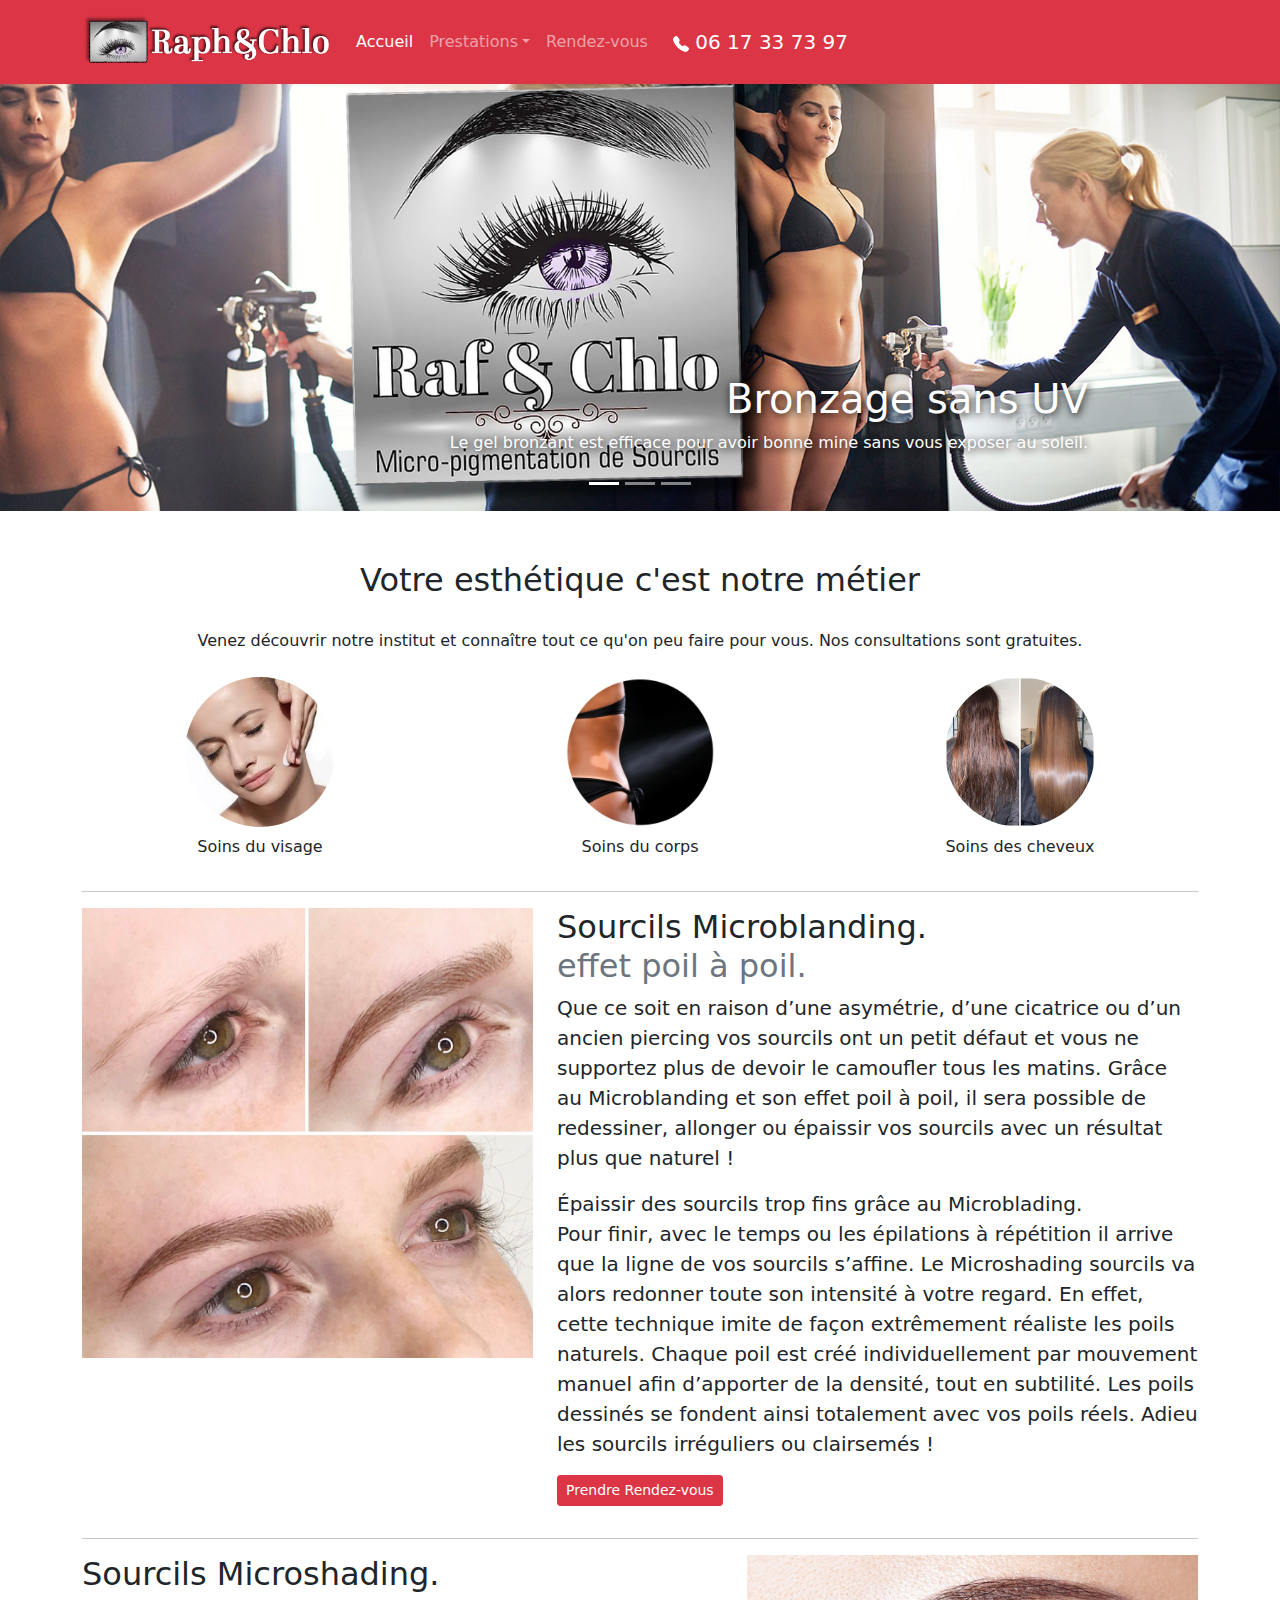
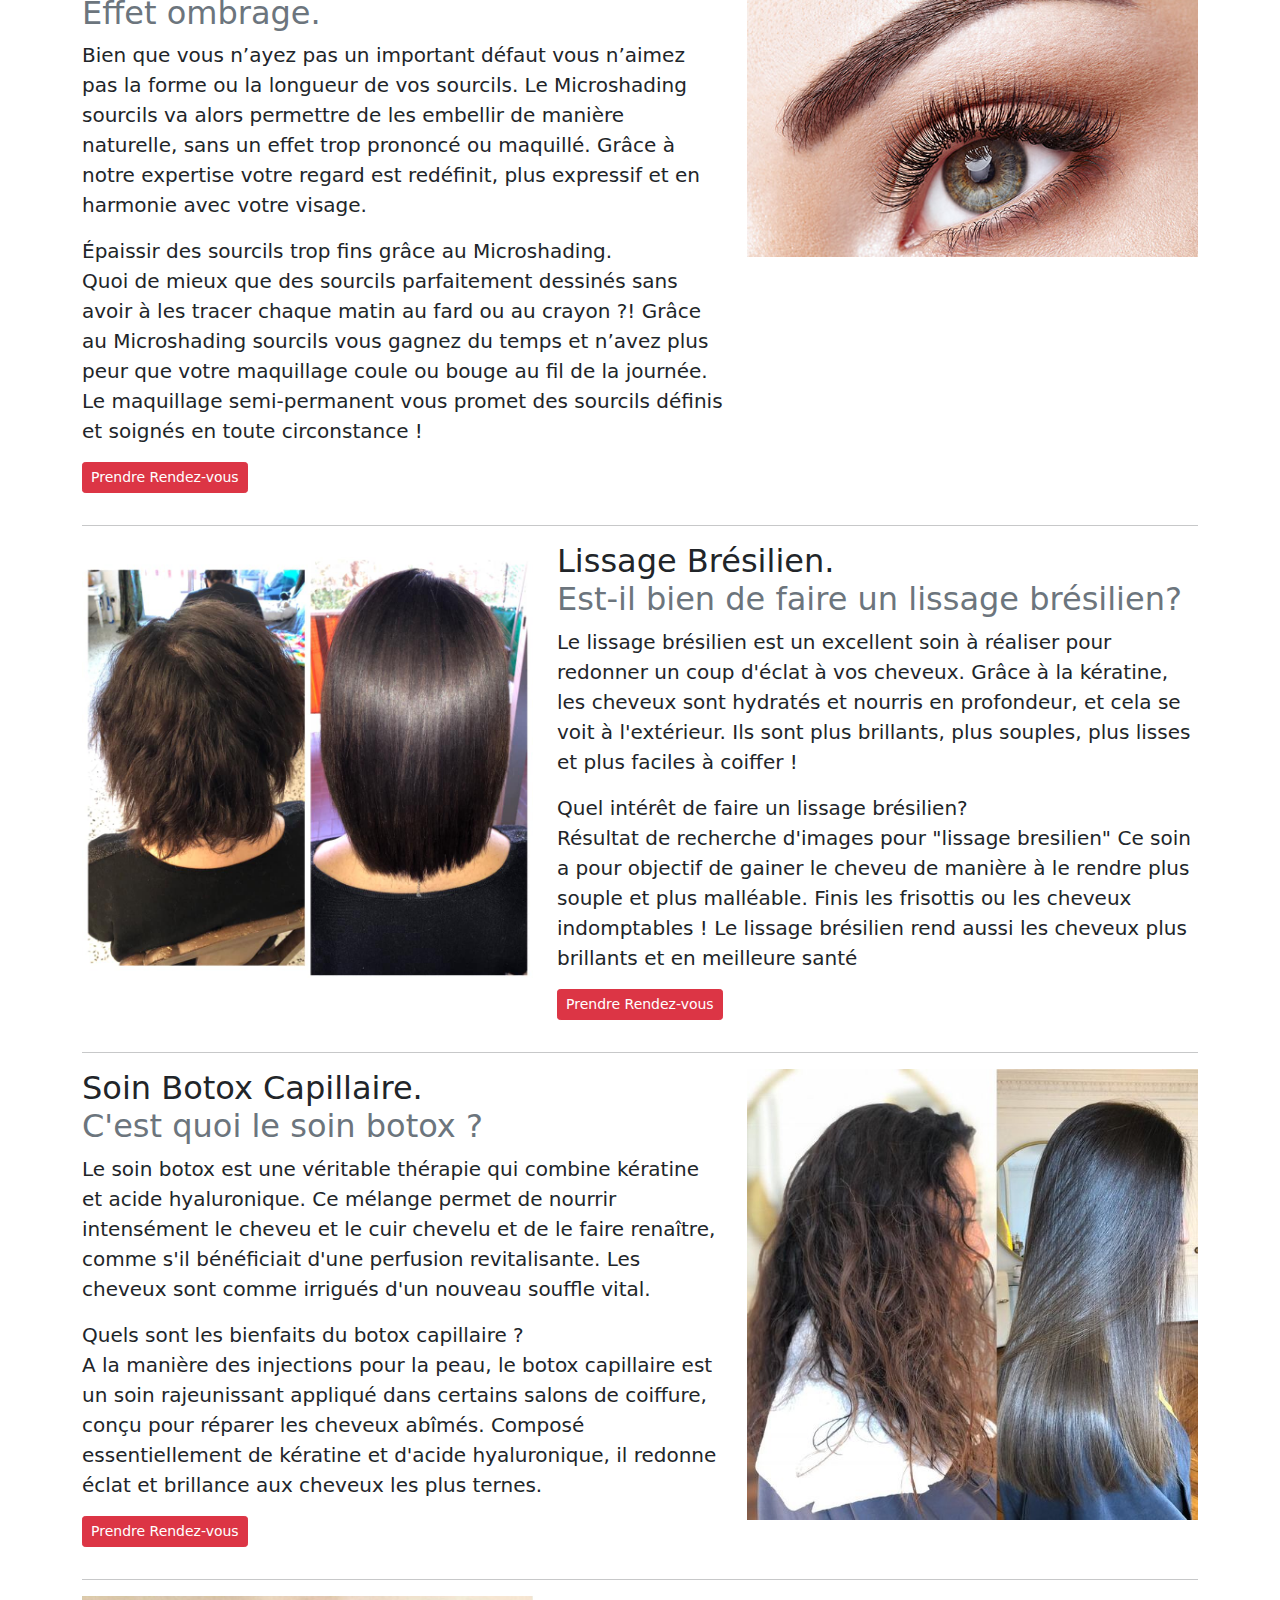
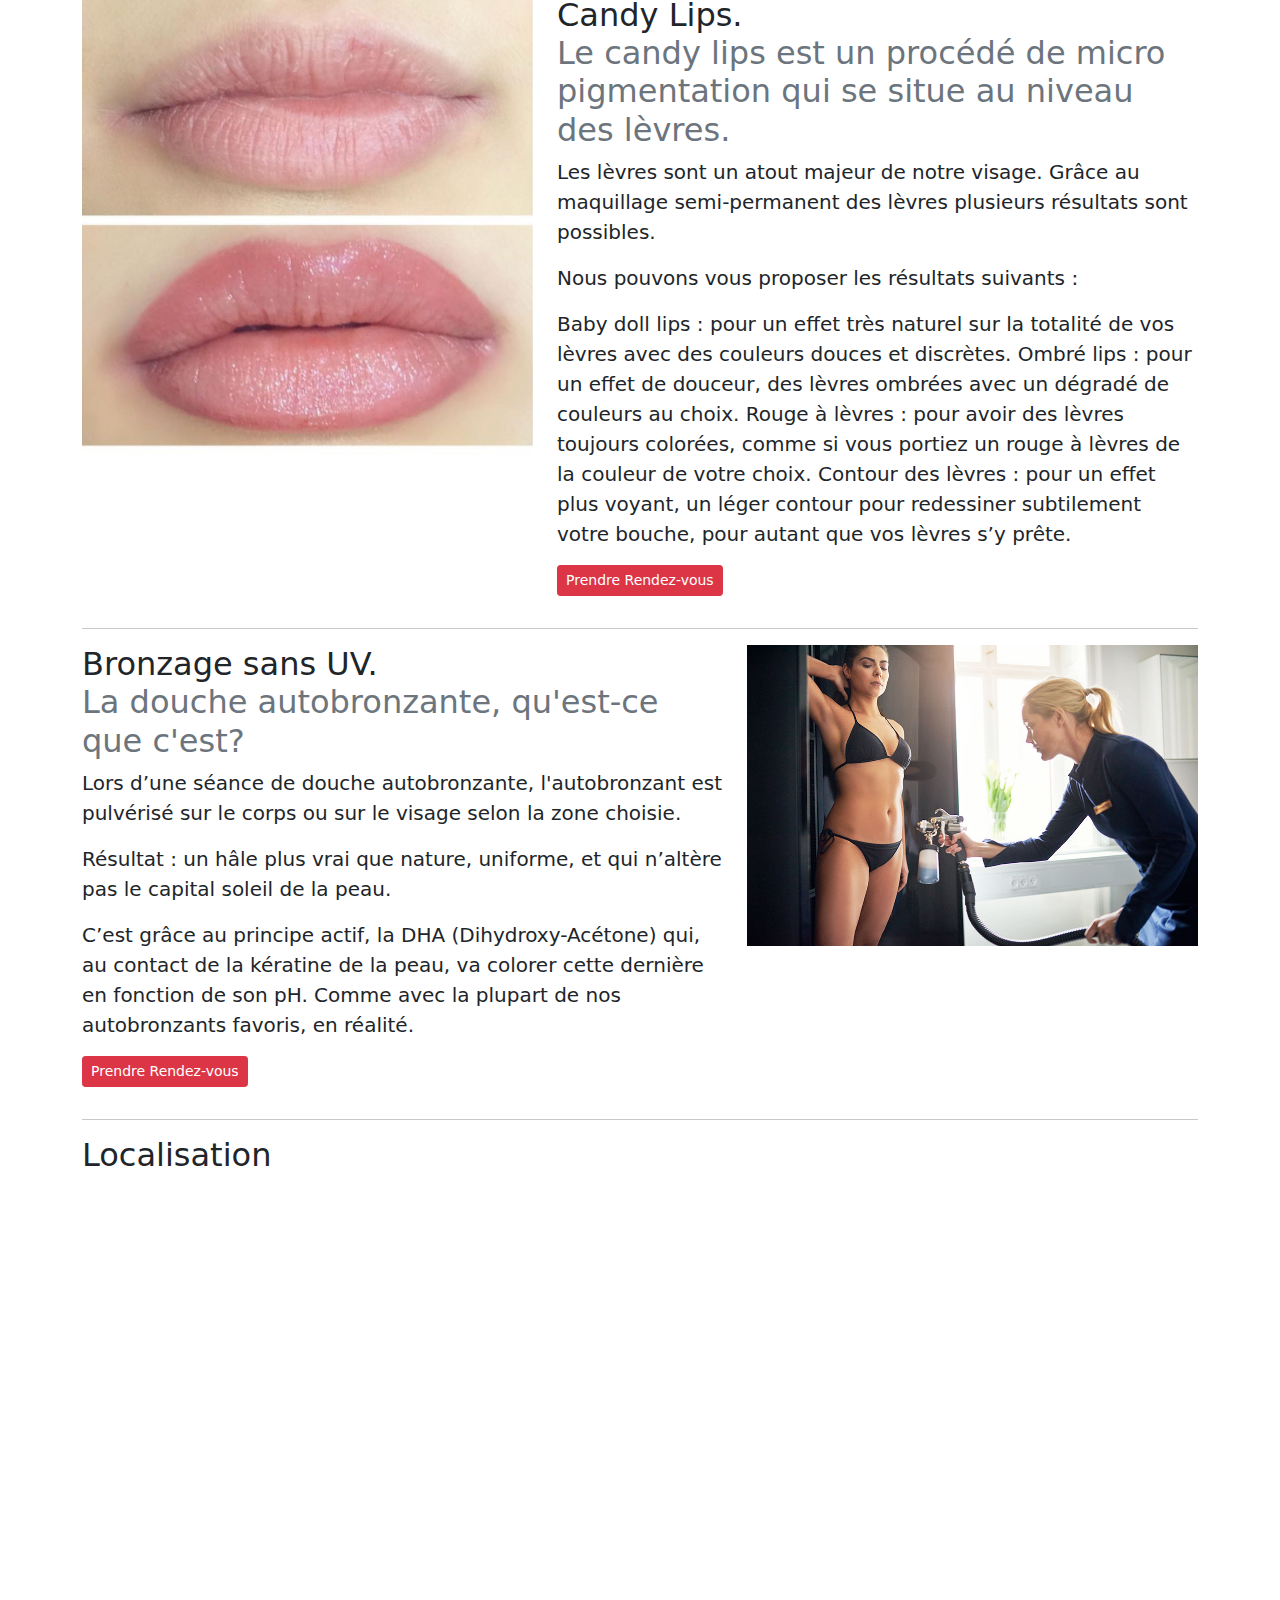
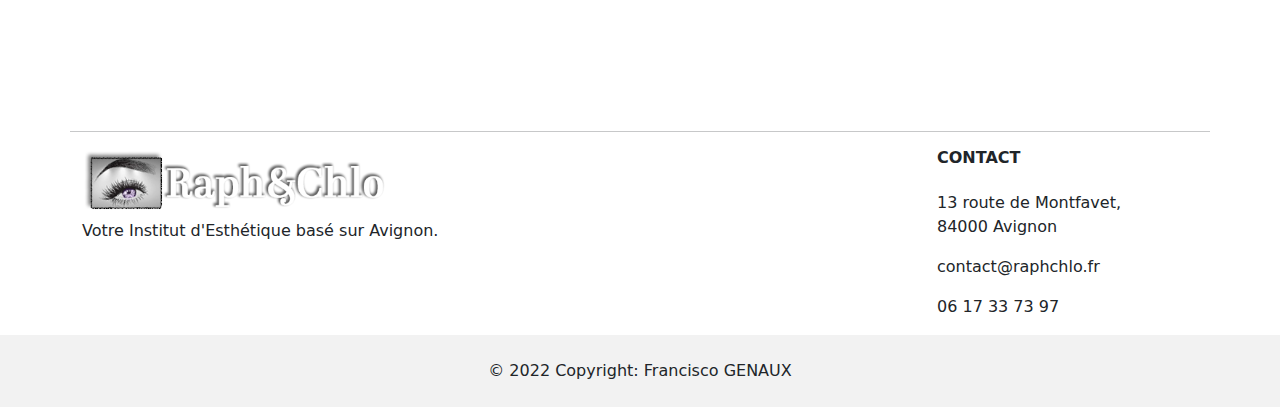
<file: index.html>
<!DOCTYPE html>
<html lang="fr">
<head>
    <meta charset="UTF-8">
    <meta http-equiv="X-UA-Compatible" content="IE=edge">
    <meta name="viewport" content="width=device-width, initial-scale=1.0">
<!--Blibliothèque Bootstrap-->
    <link rel="stylesheet" href="/bootstrap-5.0.2-dist/css/bootstrap.min.css">
    <link rel="stylesheet" href="style.css">
    <title>Raph&Chlo - Institut d'Esthétique sur Avignon</title>
    <meta name="description" content="Institut d'esthétique, nous proposons les prestations suivantes: Microblanding, Microshading, Candy lips, bronzage sans UV, lissage brésilien et soin botox.">

    <!--Balise de réferencement google-->
    <link rel="canonical" href=" https://www.raphchlo.fr" />
    <Meta name="robots" content="index, follow" />
    <meta name="google-site-verification" content="152ULoqJMLvznF7UBdNzJQDiI4C6cewhV7XZNJ3XvFc" />
</head>
<body>
    <!--Barre de Navigation-->
    <header>
        <nav class="navbar navbar-expand-lg navbar-dark bg-danger">
            <div class="container">
                <a href="#" class="navbar-brand">
                    <img src="images/Logo-lg.png" width="250" alt="Logo">
                </a>
                <button class="navbar-toggler ml-auto" type="button" data-bs-toggle="collapse" data-bs-target="#navbarMenu" aria-controls="navbarMenu" aria-label="Toggle navigation">
                    <span class="navbar-toggler-icon text-white"></span>
                </button>
                <div class="collapse navbar-collapse" id="navbarMenu">
                    <ul class="navbar-nav">
                        <li class="nav-item ">
                            <a href="/index.html" class="nav-link active">Accueil</a>
                        </li>
                        <li class="nav-item dropdown">
                            <a href="#" class="nav-link dropdown-toggle" id="navbarDropdown" role="button" data-bs-toggle="dropdown" aria-expanded="false">Prestations</a>
                            <ul class="dropdown-menu text-center" aria-labelledby="navbarDropdown">
                                <li><a href="#microblandig" class="dropdown-item">Microblandig de Sourcils</a></li>
                                <li><a href="#microshading" class="dropdown-item">Microshading de Sourcils</a></li>
                                <li><a href="#lissageBresilien" class="dropdown-item">Lissage Brésilien</a></li>
                                <li><a href="#soinBotox" class="dropdown-item">Soin botox capilaire</a></li>
                                <li><a href="#candyLips" class="dropdown-item">Candy Lips</a></li>
                                <li><a href="#bronzage" class="dropdown-item">bronzage sans UV</a></li>
                            </ul>             
                        </li>
                        <li class="nav-item"><a href="/rendez-vous.html" class="nav-link">Rendez-vous</a></li>
                    </ul>
                    <div class="d-flex">
                        <button type="button" class="btn btn-lg text-white" href="tel:0617337397"><svg
                            xmlns="http://www.w3.org/2000/svg" width="16" height="16" fill="currentColor"
                            class="bi bi-telephone-fill" viewBox="0 0 16 16">
                            <path fill-rule="evenodd"
                                d="M1.885.511a1.745 1.745 0 0 1 2.61.163L6.29 2.98c.329.423.445.974.315 1.494l-.547 2.19a.678.678 0 0 0 .178.643l2.457 2.457a.678.678 0 0 0 .644.178l2.189-.547a1.745 1.745 0 0 1 1.494.315l2.306 1.794c.829.645.905 1.87.163 2.611l-1.034 1.034c-.74.74-1.846 1.065-2.877.702a18.634 18.634 0 0 1-7.01-4.42 18.634 18.634 0 0 1-4.42-7.009c-.362-1.03-.037-2.137.703-2.877L1.885.511z" />
                        </svg> 06 17 33 73 97</button>
                    </div>               
                </div>
            </div>
        </nav>
        <!--Carroussel-->
        <div id="myCaroussel" class="carousel slide" data-bs-ride="carousel">
            <div class="carousel-indicators">
                <button type="button" data-bs-target="#myCarousel" data-bs-slide-to="0" class="active" aria-current="true" aria-label="slide 1"></button>
                <button type="button" data-bs-target="#myCarousel" data-bs-slide-to="1" aria-label="Slide 2"></button>
                <button type="button" data-bs-target="#myCarousel" data-bs-slide-to="2" aria-label="Slide 3"></button>
            </div>
            <div class="carousel-inner">
                <div class="carousel-item active">
                    <img src="images/banner1.jpg" class="d-block w-100" alt="...">
                    <div class="container-fluid">
                        <div class="carousel-caption text-end">
                            <h1>Bronzage sans UV</h1>
                            <p>Le gel bronzant est efficace pour avoir bonne mine sans vous exposer au soleil.</p>
                        </div>
                    </div>
                </div>
                <div class="carousel-item">
                    <img src="images/banner2.jpg" class="d-block w-100" alt="...">
                    <div class="container-fluid">
                        <div class="carousel-caption text-end">
                            <h2>Candy Lips</h2>
                            <p>Afin de donner du volume mais aussi une couleur beaucoup plus naturelle.</p>
                        </div>
                    </div>
                </div>
                <div class="carousel-item">
                    <img src="images/banner3.jpg" class="d-block w-100" alt="...">
                    <div class="container">
                        <div class="carousel-caption text-end">
                            <h2>Microblanding des sourcils</h2>
                            <p>Cette méthode est idéale pour ceux qui souhaitent améliorer l'apparence de leurs sourcils.</p>
                        </div>
                    </div>
                </div>
            </div>
        </div>
    </header>
    <!--introduction avec Slogan-->
    <main>
        <div class="container">
            <div>
                <h2 class="slogan">Votre esthétique c'est notre métier</h2>
                <p>Venez découvrir notre institut et connaître tout ce qu'on peu faire pour vous. Nos consultations sont gratuites.</p>
            </div>
            <div class="row">
                <div class="col-lg-4 d-flex justify-content-center text-center">
                    <div>
                        <img src="/images/visage.jpg" width="150" alt="rounded image" class="rounded-circle m-2">
                        <p>Soins du visage</p>

                    </div>
                </div>
                <div class="col-lg-4 d-flex justify-content-center text-center" >
                    <div>
                        <img src="/images/corps.png" width="150" alt="rounded image" class="rounded-circle m-2">
                        <p>Soins du corps</p>

                    </div>
                </div>
                <div class="col-lg-4 d-flex justify-content-center text-center">
                    <div>
                        <img src="/images/cheveux.jpg" width="150" alt="rounded image" class="rounded-circle m-2">
                        <p>Soins des cheveux</p>
                    </div>
                </div>
            </div>

        </div>       
<!--Prestations-->
        <div class="container">
            <hr class="featurette-divider">
                <article class="row featurette" id="microblandig">
                    <div class="col-md-7 order-md-2">
                        <h2 class="featurette-heading">Sourcils Microblanding. <br>
                            <span class="text-muted">effet poil à
                                poil.</span></h2>
                        <p class="lead">Que ce soit en raison d’une asymétrie, d’une cicatrice ou d’un ancien piercing vos
                            sourcils ont un petit défaut et vous ne supportez plus de devoir le camoufler tous les matins.
                            Grâce au Microblanding et son effet poil à poil, il sera possible de redessiner, allonger ou
                            épaissir vos sourcils avec un résultat plus que naturel !</p>
                        <p class="lead d-sm-none d-xl-block"><b>Épaissir des sourcils trop fins grâce au
                                Microblading.</b><br>
                            Pour finir, avec le temps ou les épilations à répétition il arrive que la ligne de vos sourcils
                            s’affine. Le Microshading sourcils va alors redonner toute son intensité à votre regard. En
                            effet, cette technique imite de façon extrêmement réaliste les poils naturels. Chaque poil est
                            créé individuellement par mouvement manuel afin d’apporter de la densité, tout en subtilité. Les
                            poils dessinés se fondent ainsi totalement avec vos poils réels. Adieu les sourcils irréguliers
                            ou clairsemés !</p>
                            <p><a class="btn btn-sm btn-danger" href="/rendez-vous.html">Prendre Rendez-vous</a></p>
                    </div>
                    <div class="col-md-5 order-md-1">
                        <img src="images/microblading-phibrow.jpg"
                            class="bd-placeholder-img bd-placeholder-img-lg featurette-image img-fluid mx-auto" width="500"
                            height="500" role="img" aria-label="Placeholder: 500x500" preserveAspectRatio="xMidYMid slice"
                            focusable="false" alt="">
                    </div>
                </article>
            <hr class="featurette-divider">
                <article class="row featurette" id="microshading">
                    <div class="col-md-7">
                        <h2 class="featurette-heading">Sourcils Microshading. <br>
                            <span class="text-muted">Effet ombrage.</span>
                        </h2>
                        <p class="lead">Bien que vous n’ayez pas un important défaut vous n’aimez pas la forme ou la
                            longueur de vos sourcils. Le Microshading sourcils va alors permettre de les embellir de manière
                            naturelle, sans un effet trop prononcé ou maquillé. Grâce à notre expertise votre regard est
                            redéfinit, plus expressif et en harmonie avec votre visage.</p>
                        <p class="lead d-sm-none d-xl-block"><b>Épaissir des sourcils trop fins grâce au
                                Microshading.</b><br>
                            Quoi de mieux que des sourcils parfaitement dessinés sans avoir à les tracer chaque matin au
                            fard ou au crayon ?! Grâce au Microshading sourcils vous gagnez du temps et n’avez plus peur que
                            votre maquillage coule ou bouge au fil de la journée. Le maquillage semi-permanent vous promet
                            des sourcils définis et soignés en toute circonstance !</p>
                            <p><a class="btn btn-sm btn-danger" href="/rendez-vous.html">Prendre Rendez-vous</a></p>
                    </div>
                    <div class="col-md-5">
                        <img src="images/microblading-shading.jpg"
                            class="bd-placeholder-img bd-placeholder-img-lg featurette-image img-fluid mx-auto" width="500"
                            height="500" role="img" aria-label="Placeholder: 500x500" preserveAspectRatio="xMidYMid slice"
                            focusable="false" alt="">
                    </div>
                </article>            
            <hr>
                <article class="row featurette" id="lissageBresilien">
                        <div class="col-md-7 order-md-2"">
                            <h2 class="featurette-heading">Lissage Brésilien.<br><span class="text-muted">Est-il bien de faire un lissage brésilien?</span></h2>
                            <p class="lead">Le lissage brésilien est un excellent soin à réaliser pour redonner un coup d'éclat
                                à vos cheveux. Grâce à la kératine, les cheveux sont hydratés et nourris en profondeur, et cela
                                se voit à l'extérieur. Ils sont plus brillants, plus souples, plus lisses et plus faciles à
                                coiffer !</p>
                            <p class="lead d-sm-none d-xl-block"><b>Quel intérêt de faire un lissage brésilien?</b>
                                <br>
                                Résultat de recherche d'images pour "lissage bresilien"
                                Ce soin a pour objectif de gainer le cheveu de manière à le rendre plus souple et plus
                                malléable. Finis les frisottis ou les cheveux indomptables ! Le lissage brésilien rend aussi les
                                cheveux plus brillants et en meilleure santé </p>
                                <p><a class="btn btn-sm btn-danger" href="/rendez-vous.html">Prendre Rendez-vous</a></p>
                        </div>
                        <div class="col-md-5 order-md-1">
                            <img src="images/lissage-brésilien2.jpg"
                                class="bd-placeholder-img bd-placeholder-img-lg featurette-image img-fluid mx-auto" width="500"
                                height="500" role="img" aria-label="Placeholder: 500x500" preserveAspectRatio="xMidYMid slice"
                                focusable="false" alt="lissage brésilien">
                        </div>
                    </article>           
            <hr class="featurette-divider">
                <article class="row featurette" id="soinBotox">
                        <div class="col-md-7 order-md-1">
                            <h2 class="featurette-heading">Soin Botox Capillaire.<br>
                            <span class="text-muted">C'est quoi le soin
                                    botox ?</span></h2>
                            <p class="lead">Le soin botox est une véritable thérapie qui combine kératine et acide hyaluronique.
                                Ce mélange permet de nourrir intensément le cheveu et le cuir chevelu et de le faire renaître,
                                comme s'il bénéficiait d'une perfusion revitalisante. Les cheveux sont comme irrigués d'un
                                nouveau souffle vital.</p>
                            <p class="lead d-sm-none d-xl-block"><b>Quels sont les bienfaits du botox capillaire ?</b><br>
                                A la manière des injections pour la peau, le botox capillaire est un soin rajeunissant appliqué
                                dans certains salons de coiffure, conçu pour réparer les cheveux abîmés. Composé essentiellement
                                de kératine et d'acide hyaluronique, il redonne éclat et brillance aux cheveux les plus ternes.
                            </p>
                            <p><a class="btn btn-sm btn-danger" href="/rendez-vous.html">Prendre Rendez-vous</a></p>
                        </div>
                        <div class="col-md-5 order-md-2">
                            <img src="images/botox-capilaire3.jpg"
                                class="bd-placeholder-img bd-placeholder-img-lg featurette-image img-fluid mx-auto" width="500"
                                height="500" role="img" aria-label="Placeholder: 500x500" preserveAspectRatio="xMidYMid slice"
                                focusable="false" alt="">
                        </div>
                </article>
            <hr class="featurette-divider">
                <article class="row featurette" id="candyLips">
                        <div class="col-md-7 order-md-2">
                            <h2 class="featurette-heading">Candy Lips.<br> <span class="text-muted">Le candy lips est un procédé de
                                    micro pigmentation qui se situe au niveau des lèvres.</span></h2>
                            <p class="lead">Les lèvres sont un atout majeur de notre visage. Grâce au maquillage semi-permanent
                                des lèvres plusieurs résultats sont possibles.

                            <p class="lead">Nous pouvons vous proposer les résultats suivants :</p>

                            <p class="lead">Baby doll lips : pour un effet très naturel sur la totalité de vos lèvres avec des
                                couleurs douces et discrètes.
                                Ombré lips : pour un effet de douceur, des lèvres ombrées avec un dégradé de couleurs au choix.
                                Rouge à lèvres : pour avoir des lèvres toujours colorées, comme si vous portiez un rouge à
                                lèvres de la couleur de votre choix.
                                Contour des lèvres : pour un effet plus voyant, un léger contour pour redessiner subtilement
                                votre bouche, pour autant que vos lèvres s’y prête.</p>
                                <p><a class="btn btn-sm btn-danger" href="/rendez-vous.html">Prendre Rendez-vous</a></p>
                            </p>
                        </div>
                        <div class="col-md-5 order-md-1">
                            <img src="images/lipss.jpg"
                                class="bd-placeholder-img bd-placeholder-img-lg featurette-image img-fluid mx-auto" width="500"
                                height="500" role="img" aria-label="Placeholder: 500x500" preserveAspectRatio="xMidYMid slice"
                                focusable="false" alt="">
                            <img src="images/lips.jpg"
                                class="d-lg-none bd-placeholder-img bd-placeholder-img-lg featurette-image img-fluid mx-auto"
                                width="500" height="500" role="img" aria-label="Placeholder: 500x500"
                                preserveAspectRatio="xMidYMid slice" focusable="false" alt="">
                        </div>
                </article>
            <hr class="featurette-divider">
                <article class="row featurette" id="bronzage">
                        <div class="col-md-7 order-md-1">
                            <h2 class="featurette-heading">Bronzage sans UV.<br>
                                <span class="text-muted">La douche autobronzante,
                                    qu'est-ce que c'est? </span></h2>
                            <p class="lead">Lors d’une séance de douche autobronzante, l'autobronzant est pulvérisé sur le corps
                                ou sur le visage selon la zone choisie.
        
                            <p class="lead">Résultat : un hâle plus vrai que nature, uniforme, et qui n’altère pas le capital
                                soleil de la peau.</p>
        
                            <p class="lead">C’est grâce au principe actif, la DHA (Dihydroxy-Acétone) qui, au contact de la
                                kératine de la peau, va colorer cette dernière en fonction de son pH. Comme avec la plupart de
                                nos autobronzants favoris, en réalité. </p>
                            </p>
                            <p><a class="btn btn-sm btn-danger" href="/rendez-vous.html">Prendre Rendez-vous</a></p>
                        </div>
                        
                        <div class="col-md-5 order-md-2">
                            <img src="images/spray-tan-03.jpg"
                                class="bd-placeholder-img bd-placeholder-img-lg featurette-image img-fluid mx-auto" width="500"
                                height="500" role="img" aria-label="Placeholder: 500x500" preserveAspectRatio="xMidYMid slice"
                                focusable="false" alt="">
                            <br>
                            <br>
                            <img src="images/spray-tan-01.jpg"
                                class="d-lg-none bd-placeholder-img bd-placeholder-img-lg featurette-image img-fluid mx-auto"
                                width="500" height="500" role="img" aria-label="Placeholder: 500x500"
                                preserveAspectRatio="xMidYMid slice" focusable="false" alt="">            
                        </div>
                </article>
            <hr class="featurette-divider">
        </div>
<!--Localisation avec Google maps-->
        <div class="container">
            <h2>Localisation</h2>
            <div class="mapouter"><div class="gmap_canvas"><iframe width="100%" height="500" id="gmap_canvas" src="https://maps.google.com/maps?q=13%20route%20de%20Montfavet,%2084000%20Avignon&t=&z=13&ie=UTF8&iwloc=&output=embed" frameborder="0" scrolling="no" marginheight="0" marginwidth="0"></iframe><a href="https://123movies-to.org">123movies</a><br><style>.mapouter{position:relative;text-align:right;height:500px;width:100%;}</style><a href="https://www.embedgooglemap.net">map for website</a><style>.gmap_canvas {overflow:hidden;background:none!important;height:500px;width:100%;}</style></div></div>
        </div>
    </main>
<!--Pied de page-->
    <footer>
        <section>
            <div class="container text-center text-md-start mt-5">
                <div class="row mt-3">
                    <hr>
                    <div class="col-md-8 col-lg-8 col-xl-9 mx-auto mb-4">
                        <img src="images/Logo-lg.png" width="305" alt="">
                        <p>
                            Votre Institut d'Esthétique basé sur Avignon.
                        </p>
                    </div>
                    <div class="col-md-4 col-lg-4 col-xl-3 mx-auto mb-md-0 mb-4">
                        <h6 class="text-uppercase fw-bold mb-4">
                            Contact
                        </h6>
                        <p>13 route de Montfavet,<br> 84000 Avignon</p>
                        <p>contact@raphchlo.fr
                        </p>
                        <p>06 17 33 73 97</p>
                    </div>
                </div>
            </div>
        </section>
        <div class="text-center p-4" style="background-color: rgba(0, 0, 0, 0.05);">
            © 2022 Copyright: Francisco GENAUX
        </div>
    </footer>
<!--Media queries Javascript-->
    <script src="https://cdn.jsdelivr.net/npm/bootstrap@5.0.2/dist/js/bootstrap.bundle.min.js"
    integrity="sha384-MrcW6ZMFYlzcLA8Nl+NtUVF0sA7MsXsP1UyJoMp4YLEuNSfAP+JcXn/tWtIaxVXM"
    crossorigin="anonymous"></script>
</body>
</html>
</file>
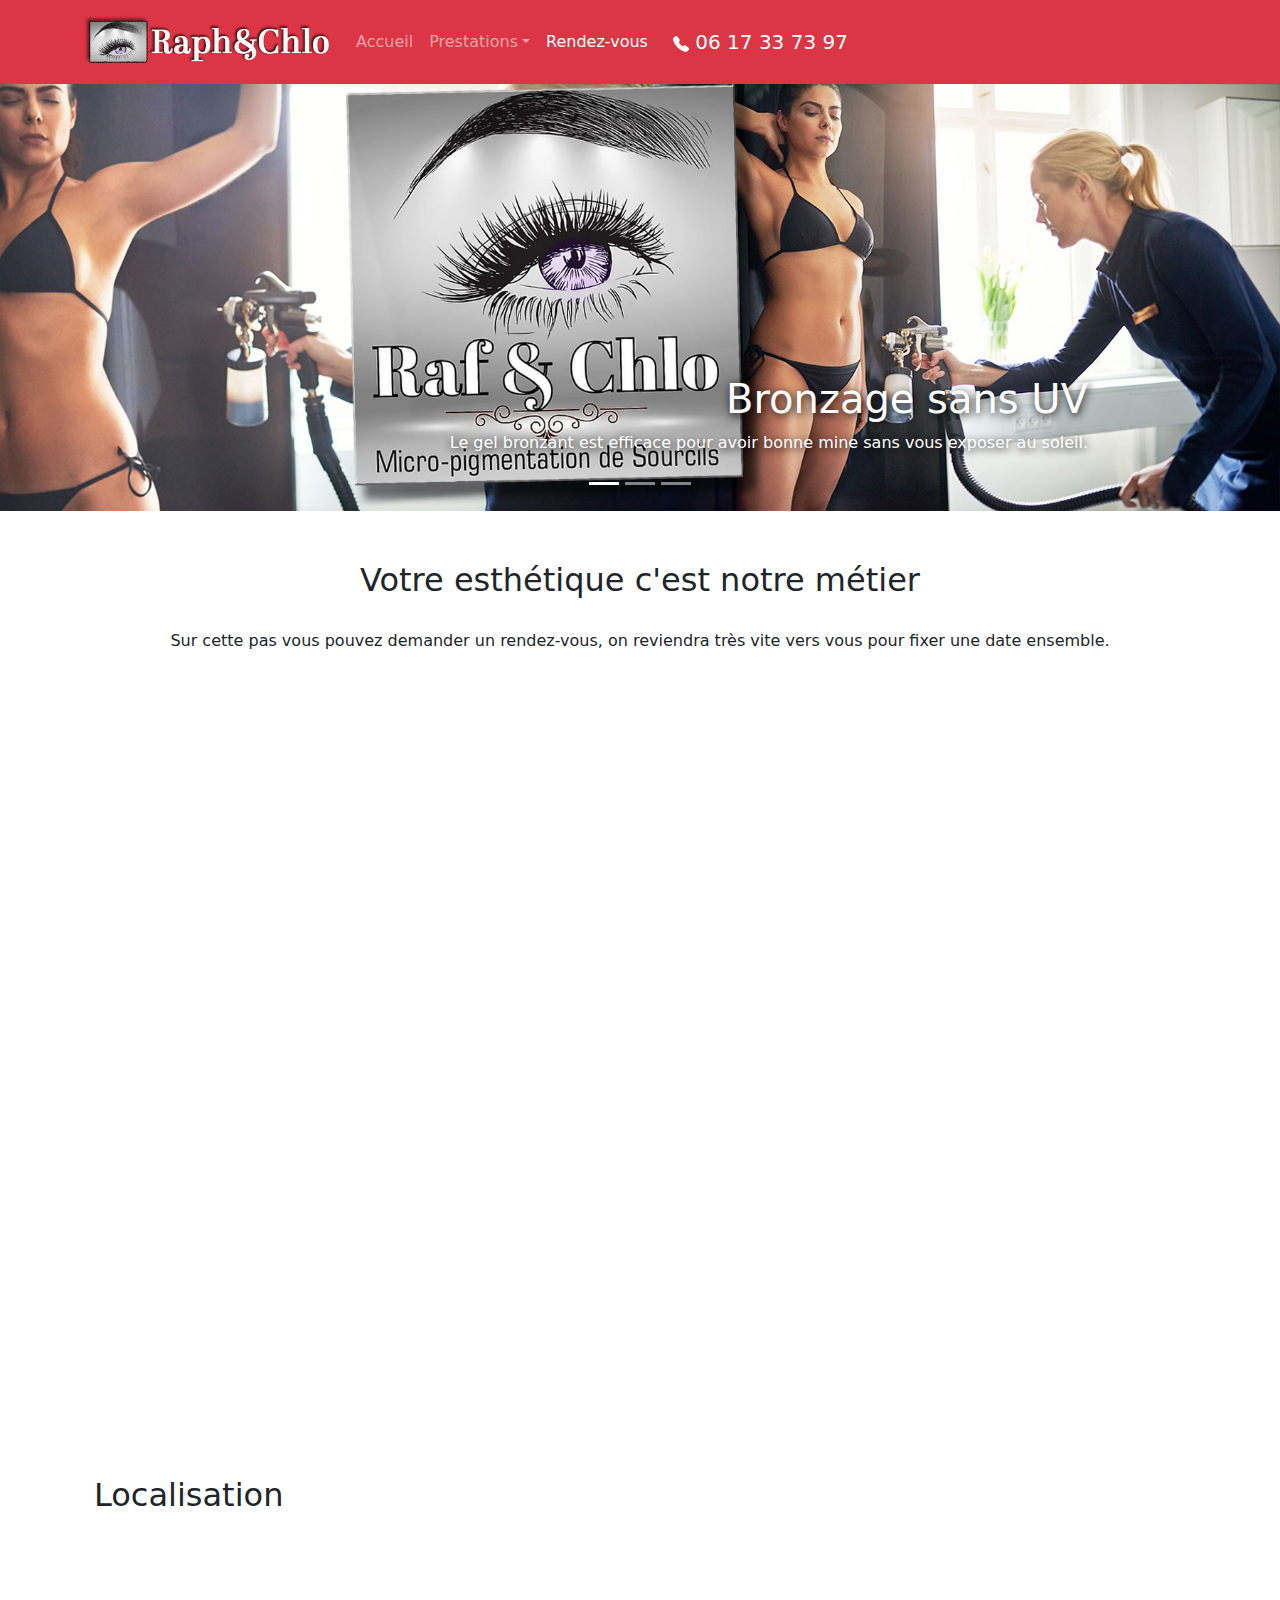
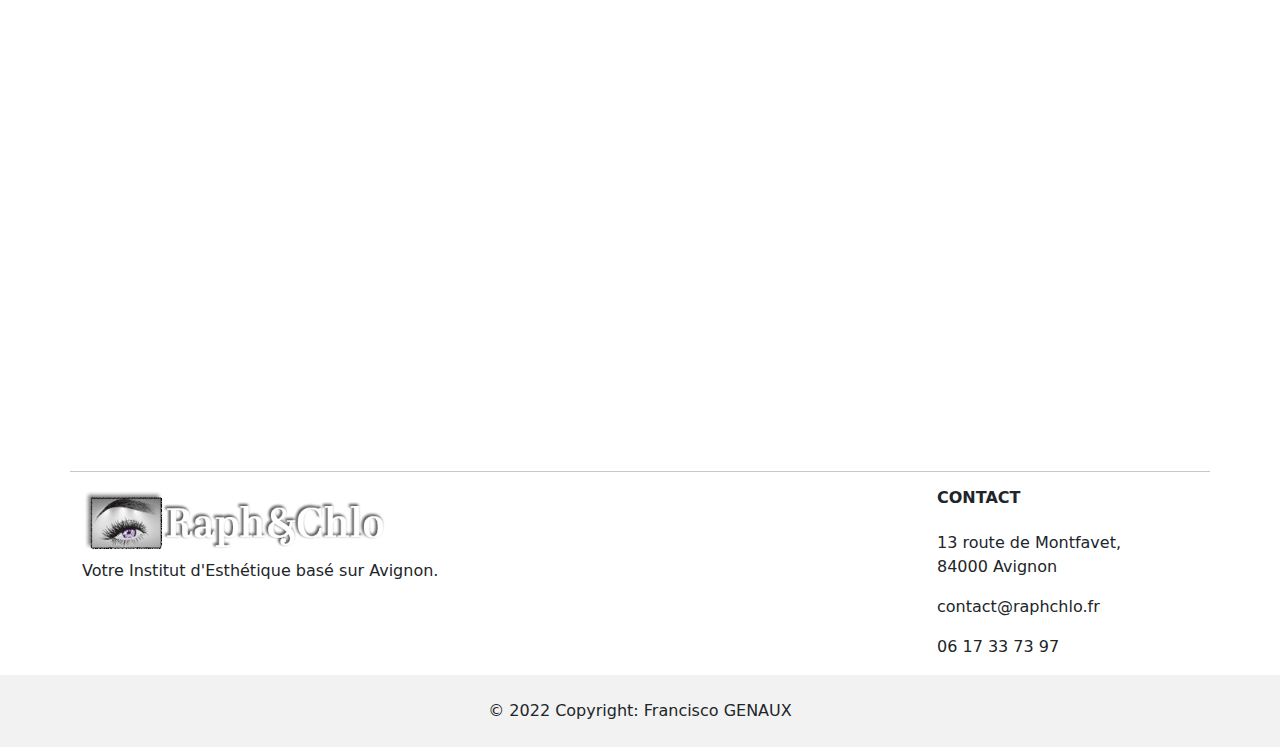
<file: rendez-vous.html>
<!DOCTYPE html>
<html lang="fr">
<head>
    <meta charset="UTF-8">
    <meta http-equiv="X-UA-Compatible" content="IE=edge">
    <meta name="viewport" content="width=device-width, initial-scale=1.0">
    <!--Blibliothèque Bootstrap-->
    <link rel="stylesheet" href="/bootstrap-5.0.2-dist/css/bootstrap.min.css">
    <link rel="stylesheet" href="style.css">
    
    <title>Raph&Chlo - Rendez-vous</title>
    <meta name="description" content="Institut d'esthétique, nous proposons les prestations suivantes: Microblanding, Microshading, Candy lips, bronzage sans UV, lissage brésilien et soin botox.">

</head>
<body>
    <!--Barre de Navigation-->
    <header>
        <nav class="navbar navbar-expand-lg navbar-dark bg-danger">
            <div class="container">
                <a href="#" class="navbar-brand">
                    <img src="images/Logo-lg.png" width="250" alt="Logo">
                </a>
                <button class="navbar-toggler ml-auto" type="button" data-bs-toggle="collapse" data-bs-target="#navbarMenu" aria-controls="navbarMenu" aria-label="Toggle navigation">
                    <span class="navbar-toggler-icon text-white"></span>
                </button>
                <div class="collapse navbar-collapse" id="navbarMenu">
                    <ul class="navbar-nav">
                        <li class="nav-item">
                            <a href="/index.html" class="nav-link">Accueil</a>
                        </li>
                        <li class="nav-item dropdown">
                            <a href="#" class="nav-link dropdown-toggle" id="navbarDropdown" role="button" data-bs-toggle="dropdown" aria-expanded="false">Prestations</a>
                            <ul class="dropdown-menu text-center" aria-labelledby="navbarDropdown">
                                <li><a href="/index.html#microblandig" class="dropdown-item">Microblandig de Sourcils</a></li>
                                <li><a href="/index.html#microshading" class="dropdown-item">Microshading de Sourcils</a></li>
                                <li><a href="/index.html#lissageBresilien" class="dropdown-item">Lissage Brésilien</a></li>
                                <li><a href="/index.html#soinBotox" class="dropdown-item">Soin botox capilaire</a></li>
                                <li><a href="/index.html#candyLips" class="dropdown-item">Candy Lips</a></li>
                                <li><a href="/index.html#bronzage" class="dropdown-item">bronzage sans UV</a></li>
                            </ul>             
                        </li>
                        <li class="nav-item"><a href="/rendez-vous.html" class="nav-link active">Rendez-vous</a></li>
                    </ul>
                    <div class="d-flex">
                        <button type="button" class="btn btn-lg text-white" href="tel:0617337397"><svg
                            xmlns="http://www.w3.org/2000/svg" width="16" height="16" fill="currentColor"
                            class="bi bi-telephone-fill" viewBox="0 0 16 16">
                            <path fill-rule="evenodd"
                                d="M1.885.511a1.745 1.745 0 0 1 2.61.163L6.29 2.98c.329.423.445.974.315 1.494l-.547 2.19a.678.678 0 0 0 .178.643l2.457 2.457a.678.678 0 0 0 .644.178l2.189-.547a1.745 1.745 0 0 1 1.494.315l2.306 1.794c.829.645.905 1.87.163 2.611l-1.034 1.034c-.74.74-1.846 1.065-2.877.702a18.634 18.634 0 0 1-7.01-4.42 18.634 18.634 0 0 1-4.42-7.009c-.362-1.03-.037-2.137.703-2.877L1.885.511z" />
                        </svg> 06 17 33 73 97</button
                    </div>               
                </div>
            </div>
        </nav>
        <!--Carroussel-->
        <div id="myCaroussel" class="carousel slide" data-bs-ride="carousel">
            <div class="carousel-indicators">
                <button type="button" data-bs-target="#myCarousel" data-bs-slide-to="0" class="active" aria-current="true" aria-label="slide 1"></button>
                <button type="button" data-bs-target="#myCarousel" data-bs-slide-to="1" aria-label="Slide 2"></button>
                <button type="button" data-bs-target="#myCarousel" data-bs-slide-to="2" aria-label="Slide 3"></button>
            </div>
            <div class="carousel-inner">
                <div class="carousel-item active">
                    <img src="images/banner1.jpg" class="d-block w-100" alt="...">
                    <div class="container-fluid">
                        <div class="carousel-caption text-end">
                            <h1>Bronzage sans UV</h1>
                            <p>Le gel bronzant est efficace pour avoir bonne mine sans vous exposer au soleil.</p>
                        </div>
                    </div>
                </div>
                <div class="carousel-item">
                    <img src="images/banner2.jpg" class="d-block w-100" alt="...">
                    <div class="container-fluid">
                        <div class="carousel-caption text-end">
                            <h2>Candy Lips</h2>
                            <p>Afin de donner du volume mais aussi une couleur beaucoup plus naturelle.</p>
                        </div>
                    </div>
                </div>
                <div class="carousel-item">
                    <img src="images/banner3.jpg" class="d-block w-100" alt="...">
                    <div class="container">
                        <div class="carousel-caption text-end">
                            <h2>Microblanding des sourcils</h2>
                            <p>Cette méthode est idéale pour ceux qui souhaitent améliorer l'apparence de leurs sourcils.</p>
                        </div>
                    </div>
                </div>
            </div>
        </div>
    </header>
    <!--introduction avec Slogan-->
    <main>
        <div class="container">
            <div>
                <h2 class="slogan">Votre esthétique c'est notre métier</h2>
                <p>Sur cette pas vous pouvez demander un rendez-vous, on reviendra très vite vers vous pour fixer une date ensemble.</p>
            </div>
            <div id="rendez-vous">
                <iframe
                src="https://tally.so/embed/woblQb?alignCenter=1&hideTitle=1&transparentBackground=1"
                width="100%"
                height="800"
                frameborder="0"
                marginheight="0"
                marginwidth="0"
                title="Demandez un rendez-vous">
                </iframe>
            </div>
          
        <!--Localisation avec Google maps-->
        <div class="container">
            <h2>Localisation</h2>
            <div class="mapouter"><div class="gmap_canvas"><iframe width="100%" height="500" id="gmap_canvas" src="https://maps.google.com/maps?q=13%20route%20de%20Montfavet,%2084000%20Avignon&t=&z=13&ie=UTF8&iwloc=&output=embed" frameborder="0" scrolling="no" marginheight="0" marginwidth="0"></iframe><a href="https://123movies-to.org">123movies</a><br><style>.mapouter{position:relative;text-align:right;height:500px;width:100%;}</style><a href="https://www.embedgooglemap.net">map for website</a><style>.gmap_canvas {overflow:hidden;background:none!important;height:500px;width:100%;}</style></div></div>

        </div>
    </main>

    <footer>
        <section>
            <div class="container text-center text-md-start mt-5">
                <div class="row mt-3">
                    <hr>
                    <div class="col-md-8 col-lg-8 col-xl-9 mx-auto mb-4">
                        <img src="images/Logo-lg.png" width="305" alt="">
                        <p>
                            Votre Institut d'Esthétique basé sur Avignon.
                        </p>
                    </div>
                    <div class="col-md-4 col-lg-4 col-xl-3 mx-auto mb-md-0 mb-4">
                        <h6 class="text-uppercase fw-bold mb-4">
                            Contact
                        </h6>
                        <p>13 route de Montfavet,<br> 84000 Avignon</p>
                        <p>contact@raphchlo.fr
                        </p>
                        <p>06 17 33 73 97</p>
                    </div>
                </div>
            </div>
        </section>
        <div class="text-center p-4" style="background-color: rgba(0, 0, 0, 0.05);">
            © 2022 Copyright: Francisco GENAUX
        </div>
    </footer>

    <script src="https://cdn.jsdelivr.net/npm/bootstrap@5.0.2/dist/js/bootstrap.bundle.min.js"
    integrity="sha384-MrcW6ZMFYlzcLA8Nl+NtUVF0sA7MsXsP1UyJoMp4YLEuNSfAP+JcXn/tWtIaxVXM"
    crossorigin="anonymous"></script>
</body>
</html>
</file>
<file: style.css>
.slogan {
    text-align: center;
    margin-top: 50px;
    margin-bottom: 30px;
}
.slogan + p{
    text-align: center;
}
div.carousel-item  {
    text-shadow: 1px 2px 8px black;
}
</file>
